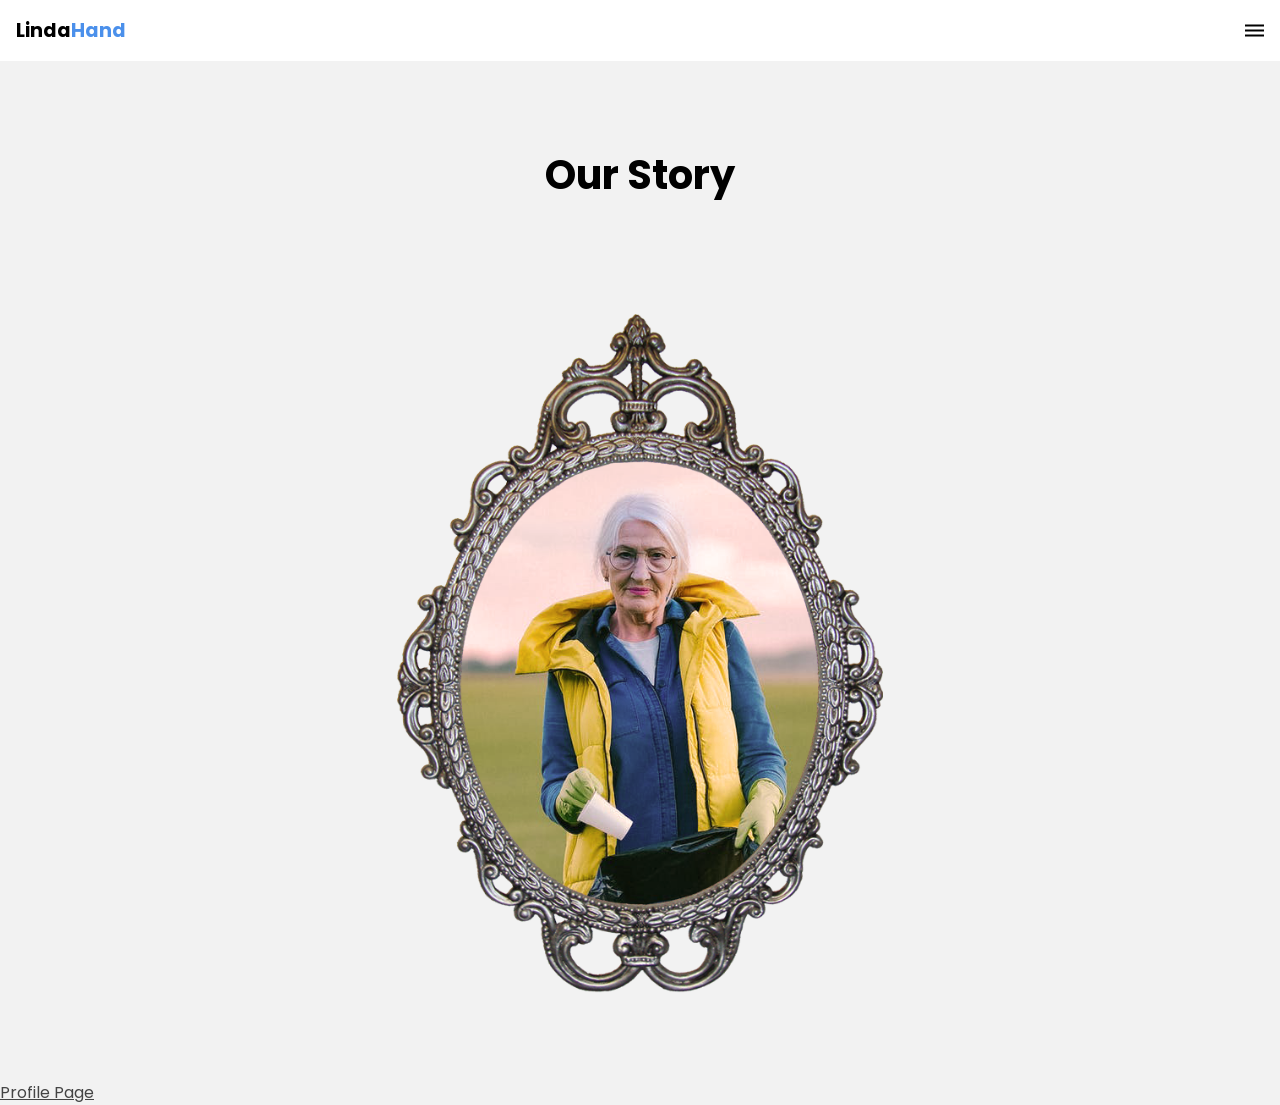
<file: Hack22/css/aboutUs.html>
<!DOCTYPE html>
<html lang="en">

<head>
    <meta charset="UTF-8">
    <meta http-equiv="X-UA-Compatible" content="IE=edge">
    <meta name="viewport" content="width=device-width, initial-scale=1.0">
    <title>LindaHand Service Work</title>
    <link rel="stylesheet" href="aboutUs.css">
    <!-- href is hypertext reference which in this case creates a link to css code -->
</head>

<body>
    <div class="navbar">
        <div class="container">
            <!-- a creates hyperlink and the hashtag means it goes nowhere -->
            <a class="logo" href="index.html">Linda<span>Hand</span></a> <!-- span seperates words in css -->

            <img id="mobile-cta" class="mobile-menu" src="images/menu.svg" alt="Open Navigation">

            <nav>
                <img id="mobile-exit" class="mobile-menu-exit" src="images/exit.svg" alt="Close Navigation">
                <!-- ul is unordered list -->
                <ul class="primary-nav">
                    <li class="current"><a href="index.html">Home</a></li>
                    <li><a href="aboutUs.html">About Us</a></li>
                    <li><a href="#">Register Your Organization</a></li>
                </ul>
            </nav>
        </div>
    </div>

    <section class="hero">
        <div class="container">
            <div class="left-col">

                <h1>Our Story</h1>

                <div class="hero-cta">

                </div>
            </div>

            <img src="images/LindaHand.png" class="hero-img" alt="">

        </div>
    </section>



    <script>
        const mobileBtn = document.getElementById('mobile-cta')
        nav = document.querySelector('nav');
        mobileBtnExit = document.getElementById('mobile-exit')
        mobileBtn.addEventListener('click', () => {
            nav.classList.add('menu-btn');
        })
        mobileBtnExit.addEventListener('click', () => {
            nav.classList.remove('menu-btn');
        })
    </script>

    <a href="profile.html" class="primary-cta">Profile Page</a>
</body>

</html>
</file>
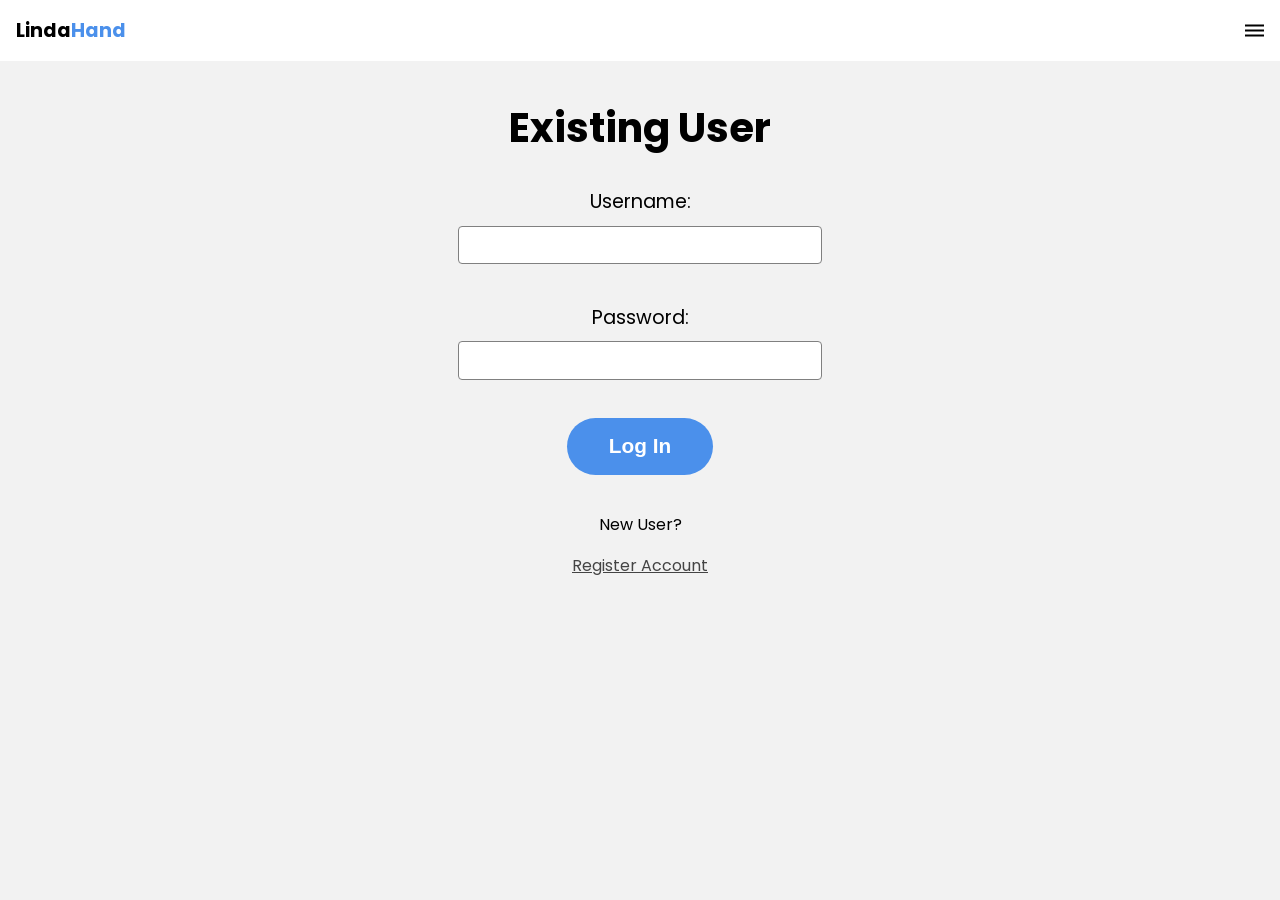
<file: Hack22/css/logIn.html>
<!DOCTYPE html>
<html lang="en">

<head>
  <meta charset="UTF-8">
  <meta http-equiv="X-UA-Compatible" content="IE=edge">
  <meta name="viewport" content="width=device-width, initial-scale=1.0">
  <title>Login - LindaHand</title>
  <link rel="stylesheet" href="logIn.css">
</head>

<body>
  <div class="navbar">
    <div class="container">
      <!-- a creates hyperlink and the hashtag means it goes nowhere -->
      <a class="logo" href="index.html">Linda<span>Hand</span></a> <!-- span seperates words in css -->

      <img id="mobile-cta" class="mobile-menu" src="images/menu.svg" alt="Open Navigation">

      <nav>
        <img id="mobile-exit" class="mobile-menu-exit" src="images/exit.svg" alt="Close Navigation">
        <!-- ul is unordered list -->
        <ul class="primary-nav">
          <li class="current"><a href="index.html">Home</a></li>
          <li><a href="aboutUs.html">About Us</a></li>
          <li><a href="#">Register Your Organization</a></li>
        </ul>
      </nav>
    </div>
  </div>

  <section class="hero">
    <div class="container">
      <div class="left-col">

        <h1>Existing User</h1>

        <form action="/action_page.php">
          <label for="uname">Username:</label>
          <input type="text" id="uname" name="uname" required><br><br>
          <label for="pword">Password:</label>
          <input type="password" id="pword" name="pword" required><br><br>
          <input type="submit" value="Log In">
        </form>

        <p>New User?</p> <a class="logo" href="newUser.html">Register Account</a>
      </div>
    </div>
  </section>



  <script>
    const mobileBtn = document.getElementById('mobile-cta')
    nav = document.querySelector('nav');
    mobileBtnExit = document.getElementById('mobile-exit')
    mobileBtn.addEventListener('click', () => {
      nav.classList.add('menu-btn');
    })
    mobileBtnExit.addEventListener('click', () => {
      nav.classList.remove('menu-btn');
    })
  </script>
</body>

</html>
</file>
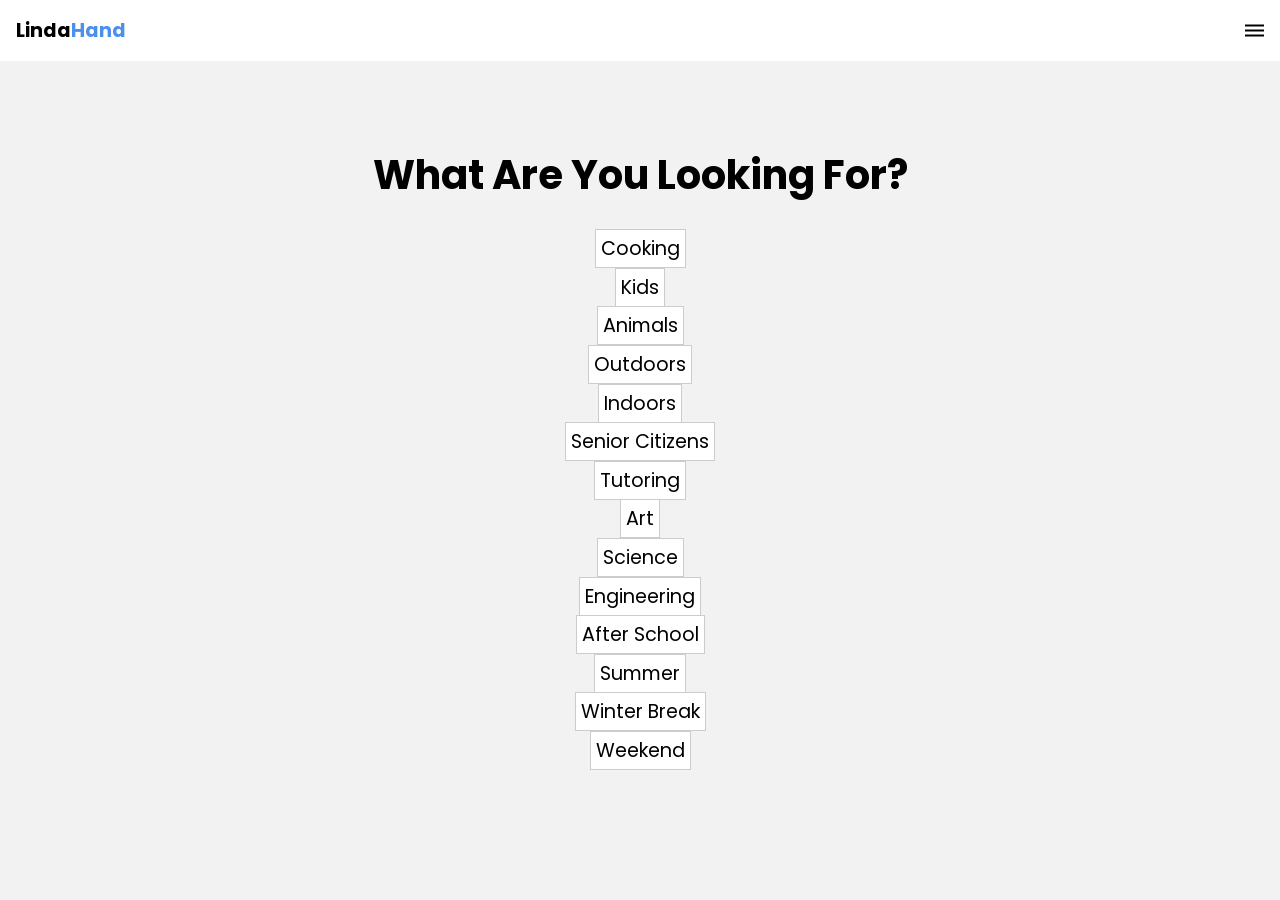
<file: Hack22/css/profile.html>
<!DOCTYPE html>
<html lang="en">

<head>
  <meta charset="UTF-8">
  <meta http-equiv="X-UA-Compatible" content="IE=edge">
  <meta name="viewport" content="width=device-width, initial-scale=1.0">
  <title>Edit Profile - LindaHand</title>
  <link rel="stylesheet" href="profile.css">

  <!-- href is hypertext reference which in this case creates a link to css code -->
</head>

<body>
  <div class="navbar">
    <div class="container">
      <!-- a creates hyperlink and the hashtag means it goes nowhere -->
      <a class="logo" href="index.html">Linda<span>Hand</span></a> <!-- span seperates words in css -->

      <img id="mobile-cta" class="mobile-menu" src="images/menu.svg" alt="Open Navigation">

      <nav>
        <img id="mobile-exit" class="mobile-menu-exit" src="images/exit.svg" alt="Close Navigation">
        <!-- ul is unordered list -->
        <ul class="primary-nav">
          <li class="current"><a href="index.html">Home</a></li>
          <li><a href="aboutUs.html">About Us</a></li>
          <li><a href="#">Register Your Organization</a></li>
        </ul>
      </nav>
    </div>
  </div>

  <section class="hero">
    <div class="container">
      <div class="left-col">

        <h1>What Are You Looking For?</h1>

        <div class="H1toH5">
          <label> <input type="checkbox" />
            <span class="seatButton" id="cooking">Cooking</span>
          </label>
          <label> <input type="checkbox" />
            <span class="seatButton">Kids</span>
          </label>
          <label>
            <input type="checkbox" />
            <span class="seatButton">Animals</span>
          </label>
          <label>
            <input type="checkbox" />
            <span class="seatButton">Outdoors</span>
          </label>
          <label>
            <input type="checkbox" />
            <span class="seatButton">Indoors</span>
          </label>
          <label>
            <input type="checkbox" />
            <span class="seatButton">Senior Citizens</span>
          </label>
          <label>
            <input type="checkbox" />
            <span class="seatButton">Tutoring</span>
          </label>
          <label>
            <input type="checkbox" />
            <span class="seatButton">Art</span>
          </label>
          <label>
            <input type="checkbox" />
            <span class="seatButton">Science</span>
          </label>
          <label>
            <input type="checkbox" />
            <span class="seatButton">Engineering</span>
          </label>
          <label>
            <input type="checkbox" />
            <span class="seatButton">After School</span>
          </label>
          <label>
            <input type="checkbox" />
            <span class="seatButton">Summer</span>
          </label>
          <label>
            <input type="checkbox" />
            <span class="seatButton">Winter Break</span>
          </label>
          <label>
            <input type="checkbox" />
            <span class="seatButton">Weekend</span>
          </label>
        </div>

      </div>


    </div>
  </section>



  <script>
    const mobileBtn = document.getElementById('mobile-cta')
    nav = document.querySelector('nav');
    mobileBtnExit = document.getElementById('mobile-exit')
    mobileBtn.addEventListener('click', () => {
      nav.classList.add('menu-btn');
    })
    mobileBtnExit.addEventListener('click', () => { 
      nav.classList.remove('menu-btn');
    })
  </script>

</body>

</html>
</file>
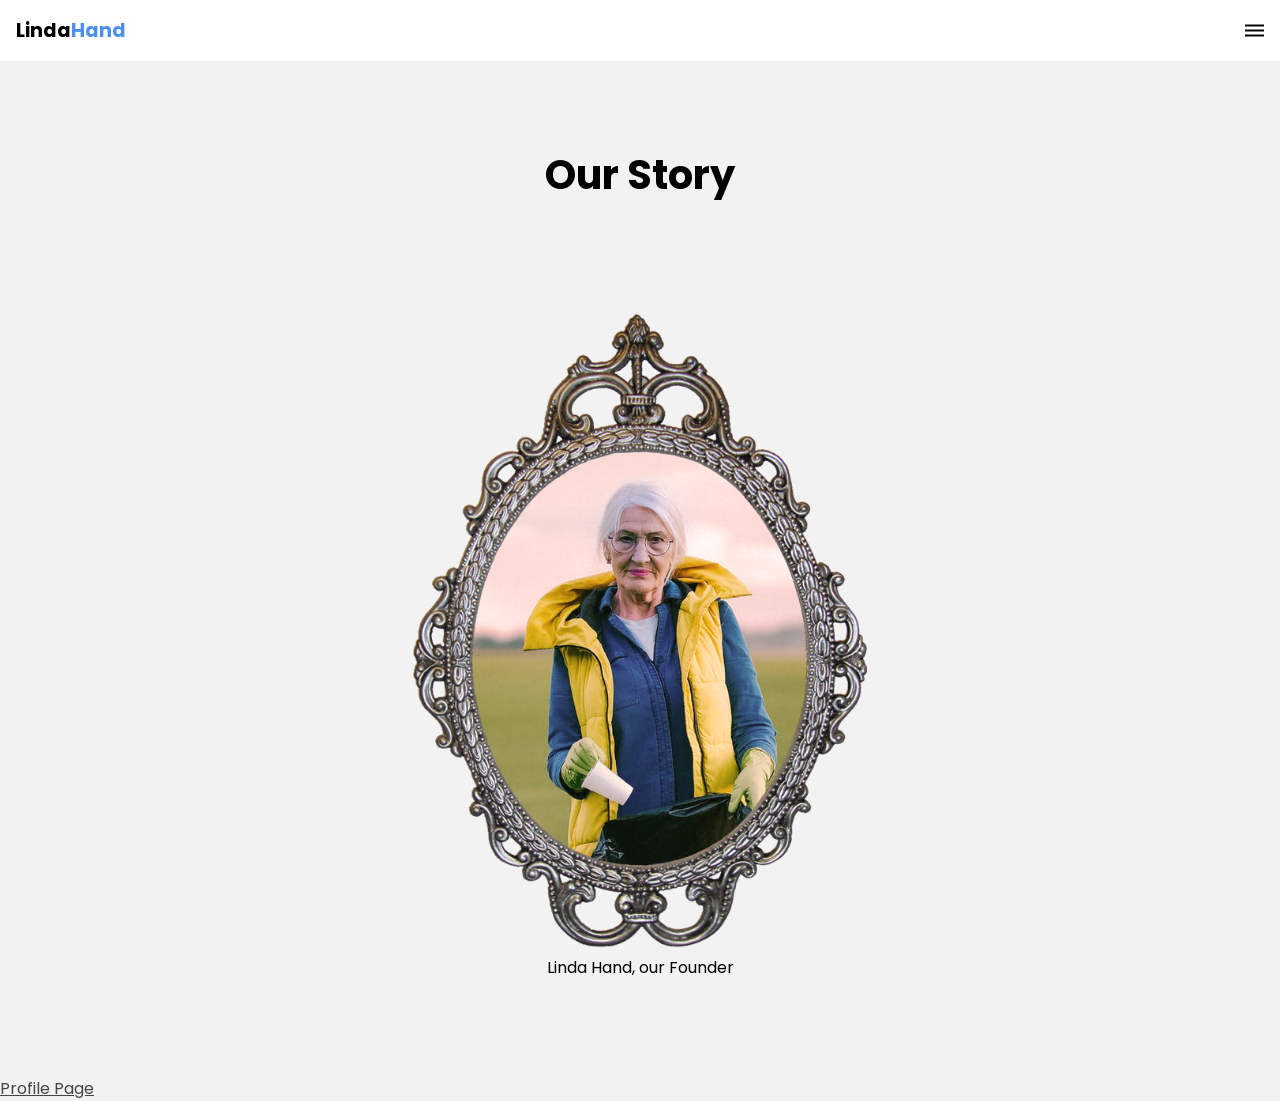
<file: Hack22/src/frontend/aboutUs.html>
<!DOCTYPE html>
<html lang="en">

<head>
    <meta charset="UTF-8">
    <meta http-equiv="X-UA-Compatible" content="IE=edge">
    <meta name="viewport" content="width=device-width, initial-scale=1.0">
    <title>About Us - LindaHand</title>
    <link rel="stylesheet" href="aboutUs.css">
    <!-- href is hypertext reference which in this case creates a link to css code -->
</head>

<body>
    <div class="navbar">
        <div class="container">
            <!-- a creates hyperlink and the hashtag means it goes nowhere -->
            <a class="logo" href="index.html">Linda<span>Hand</span></a> <!-- span seperates words in css -->

            <img id="mobile-cta" class="mobile-menu" src="images/menu.svg" alt="Open Navigation">

            <nav>
                <img id="mobile-exit" class="mobile-menu-exit" src="images/exit.svg" alt="Close Navigation">
                <!-- ul is unordered list -->
                <ul class="primary-nav">
                    <li class="current"><a href="index.html">Home</a></li>
                    <li><a href="aboutUs.html">About Us</a></li>
                    <li><a href="newOrg.html">Register Your Organization</a></li>
                </ul>
            </nav>
        </div>
    </div>

    <section class="hero">
        <div class="container">
            <div class="left-col">
                <h1>Our Story</h1>
                <div class="hero-cta">
                </div>
            </div>
            <figure>
                <img src="images/LindaHand.png" class="hero-img" alt="">
                <figcaption>Linda Hand, our Founder</figcaption>
            </figure>
        </div>
    </section>

    <script>
        const mobileBtn = document.getElementById('mobile-cta')
        nav = document.querySelector('nav');
        mobileBtnExit = document.getElementById('mobile-exit')
        mobileBtn.addEventListener('click', () => {
            nav.classList.add('menu-btn');
        })
        mobileBtnExit.addEventListener('click', () => {
            nav.classList.remove('menu-btn');
        })
    </script>

    <a href="profile.html" class="primary-cta">Profile Page</a>
</body>

</html>
</file>
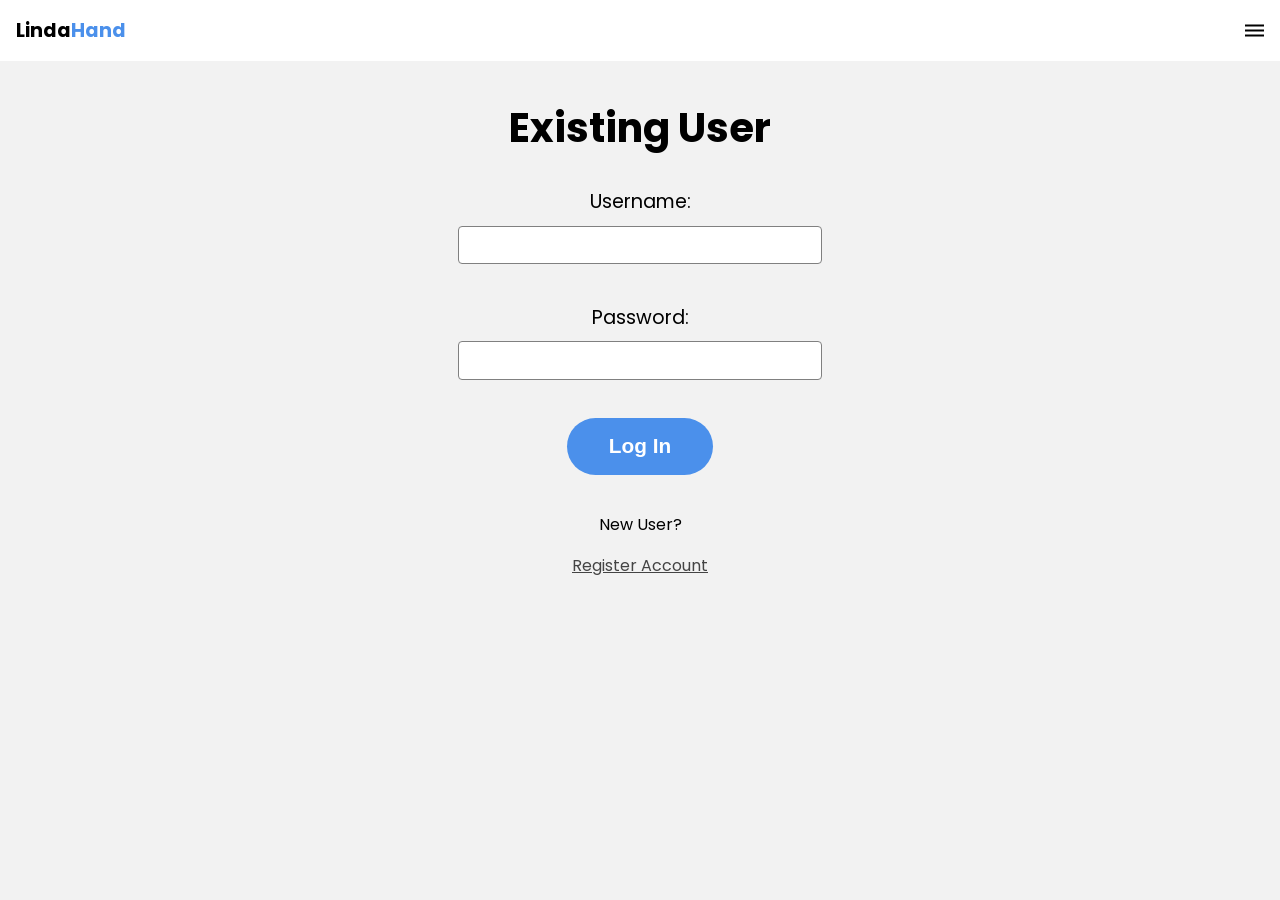
<file: Hack22/src/frontend/logIn.html>
<!DOCTYPE html>
<html lang="en">

<head>
  <meta charset="UTF-8">
  <meta http-equiv="X-UA-Compatible" content="IE=edge">
  <meta name="viewport" content="width=device-width, initial-scale=1.0">
  <title>Login - LindaHand</title>
  <link rel="stylesheet" href="logIn.css">
</head>

<body>
  <div class="navbar">
    <div class="container">
      <!-- a creates hyperlink and the hashtag means it goes nowhere -->
      <a class="logo" href="index.html">Linda<span>Hand</span></a> <!-- span seperates words in css -->

      <img id="mobile-cta" class="mobile-menu" src="images/menu.svg" alt="Open Navigation">

      <nav>
        <img id="mobile-exit" class="mobile-menu-exit" src="images/exit.svg" alt="Close Navigation">
        <!-- ul is unordered list -->
        <ul class="primary-nav">
          <li class="current"><a href="index.html">Home</a></li>
          <li><a href="aboutUs.html">About Us</a></li>
          <li><a href="newOrg.html">Register Your Organization</a></li>
        </ul>
      </nav>
    </div>
  </div>

  <section class="hero">
    <div class="container">
      <div class="left-col">

        <h1>Existing User</h1>

        <form action="profile.html">
          <label for="uname">Username:</label>
          <input type="text" id="uname" name="uname" required><br><br>
          <label for="pword">Password:</label>
          <input type="password" id="pword" name="pword" required><br><br>
          <input type="submit" value="Log In">
        </form>

        <p>New User?</p> <a class="logo" href="newUser.html">Register Account</a>
      </div>
    </div>
  </section>



  <script>
    const mobileBtn = document.getElementById('mobile-cta')
    nav = document.querySelector('nav');
    mobileBtnExit = document.getElementById('mobile-exit')
    mobileBtn.addEventListener('click', () => {
      nav.classList.add('menu-btn');
    })
    mobileBtnExit.addEventListener('click', () => {
      nav.classList.remove('menu-btn');
    })
  </script>
</body>

</html>
</file>
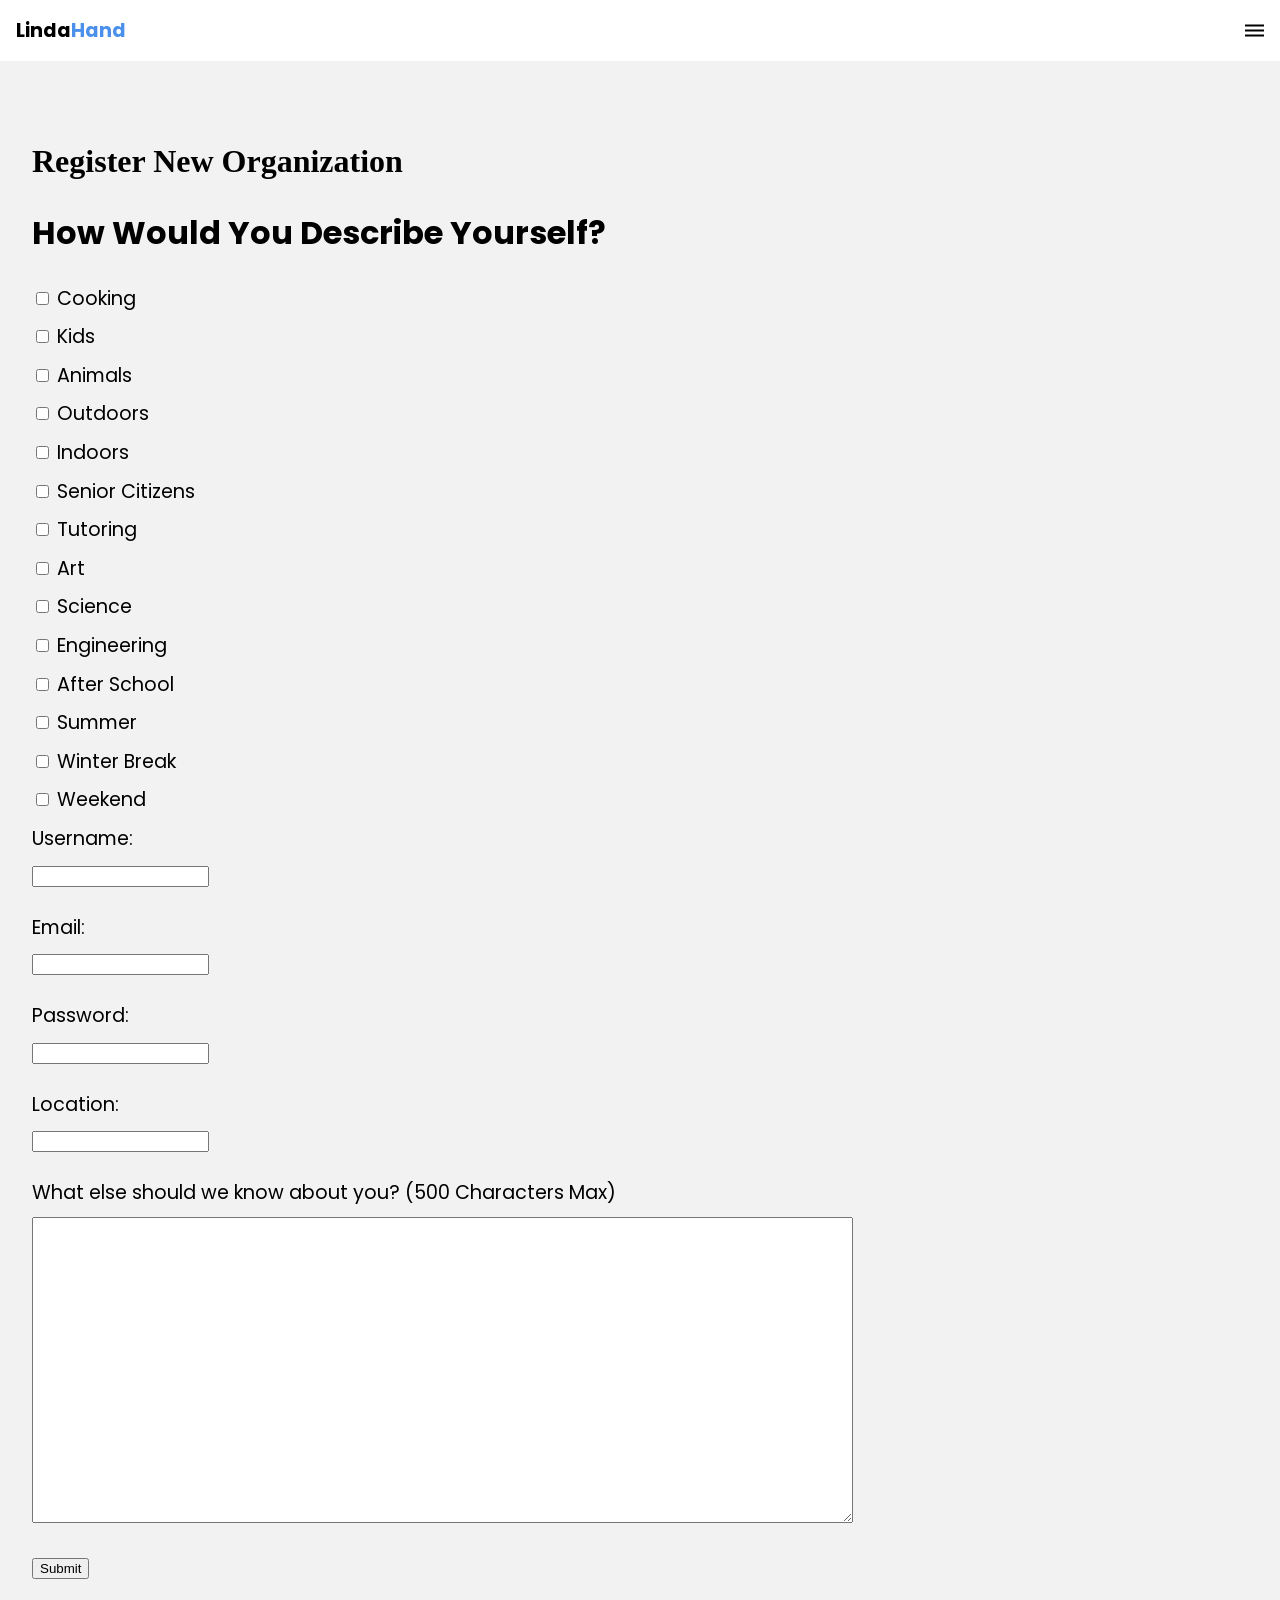
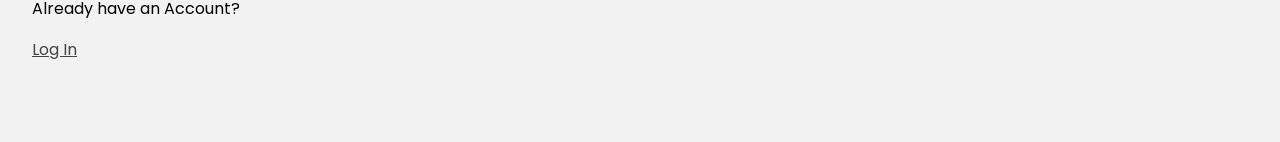
<file: Hack22/src/frontend/newOrg.html>
<!DOCTYPE html>
<html lang="en">

<head>
  <meta charset="UTF-8">
  <meta http-equiv="X-UA-Compatible" content="IE=edge">
  <meta name="viewport" content="width=device-width, initial-scale=1.0">
  <title>New User - LindaHand</title>
  <link rel="stylesheet" href="newOrg.css">
</head>

<body>
  <div class="navbar">
    <div class="container">
      <!-- a creates hyperlink and the hashtag means it goes nowhere -->
      <a class="logo" href="index.html">Linda<span>Hand</span></a> <!-- span seperates words in css -->

      <img id="mobile-cta" class="mobile-menu" src="images/menu.svg" alt="Open Navigation">

      <nav>
        <img id="mobile-exit" class="mobile-menu-exit" src="images/exit.svg" alt="Close Navigation">
        <!-- ul is unordered list -->
        <ul class="primary-nav">
          <li><a href="index.html">Home</a></li>
          <li><a href="aboutUs.html">About Us</a></li>
          <li><a href="newOrg.html">Register Your Organization</a></li>
        </ul>
      </nav>
    </div>
  </div>

  <section class="hero">
    <div class="container">
      <div class="left-col">

        <h1>Register New Organization</h1>

        <h2>How Would You Describe Yourself?</h2>

        <div class="H1toH5">
          <label> <input type="checkbox" />
            <span class="seatButton" id="cooking">Cooking</span>
          </label>
          <label> <input type="checkbox" />
            <span class="seatButton">Kids</span>
          </label>
          <label>
            <input type="checkbox" />
            <span class="seatButton">Animals</span>
          </label>
          <label>
            <input type="checkbox" />
            <span class="seatButton">Outdoors</span>
          </label>
          <label>
            <input type="checkbox" />
            <span class="seatButton">Indoors</span>
          </label>
          <label>
            <input type="checkbox" />
            <span class="seatButton">Senior Citizens</span>
          </label>
          <label>
            <input type="checkbox" />
            <span class="seatButton">Tutoring</span>
          </label>
          <label>
            <input type="checkbox" />
            <span class="seatButton">Art</span>
          </label>
          <label>
            <input type="checkbox" />
            <span class="seatButton">Science</span>
          </label>
          <label>
            <input type="checkbox" />
            <span class="seatButton">Engineering</span>
          </label>
          <label>
            <input type="checkbox" />
            <span class="seatButton">After School</span>
          </label>
          <label>
            <input type="checkbox" />
            <span class="seatButton">Summer</span>
          </label>
          <label>
            <input type="checkbox" />
            <span class="seatButton">Winter Break</span>
          </label>
          <label>
            <input type="checkbox" />
            <span class="seatButton">Weekend</span>
          </label>
        </div>

        <form action="index.html">
          <label for="uname">Username:</label>
          <input type="text" id="uname" name="uname" required><br><br>
          <label for="email">Email:</label>
          <input type="text" id="email" name="email" required><br><br>
          <label for="pword">Password:</label>
          <input type="password" id="pword" name="pword" required><br><br>
          <label for="loc">Location:</label>
          <input type="text" id="loc" name="loc" required><br><br>
          <label for="blurb">What else should we know about you? (500 Characters Max)</label>
          <textarea name="blurb" id="blurb" maxlength="500" cols="100" rows="20"></textarea><br><br>
          <input type="submit" value="Submit">
        </form>

        <p>Already have an Account?</p> <a class="logo" href="logIn.html">Log In</a>
      </div>
    </div>
  </section>



  <script>
    const mobileBtn = document.getElementById('mobile-cta')
    nav = document.querySelector('nav');
    mobileBtnExit = document.getElementById('mobile-exit')
    mobileBtn.addEventListener('click', () => {
      nav.classList.add('menu-btn');
    })
    mobileBtnExit.addEventListener('click', () => {
      nav.classList.remove('menu-btn');
    })
  </script>
</body>

</html>
</file>
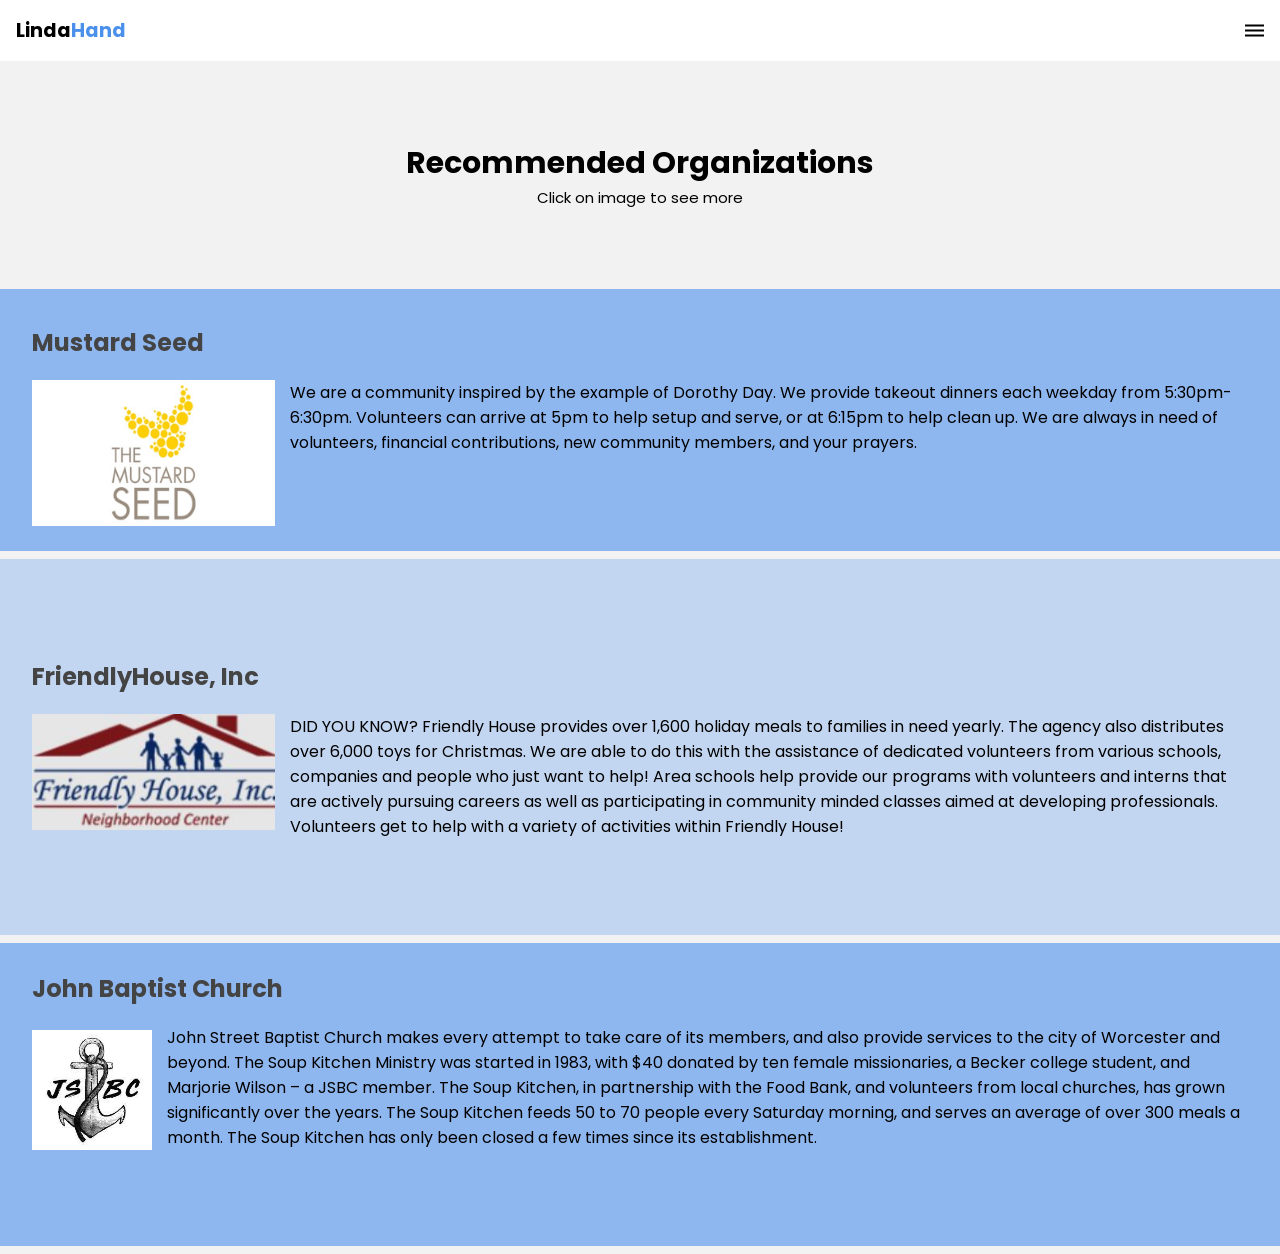
<file: Hack22/src/frontend/orgRecs.html>
<!DOCTYPE html>
<html lang="en">

<head>
  <meta charset="UTF-8">
  <meta http-equiv="X-UA-Compatible" content="IE=edge">
  <meta name="viewport" content="width=device-width, initial-scale=1.0">
  <title>LindaHand</title>
  <link rel="stylesheet" href="orgRecs.css">
  <!-- href is hypertext reference which in this case creates a link to css code -->
</head>

<body>
  <div class="navbar">
    <div class="container">
      <!-- a creates hyperlink and the hashtag means it goes nowhere -->
      <a class="logo" href="index.html">Linda<span>Hand</span></a> <!-- span seperates words in css -->

      <img id="mobile-cta" class="mobile-menu" src="images/menu.svg" alt="Open Navigation">

      <nav>
        <img id="mobile-exit" class="mobile-menu-exit" src="images/exit.svg" alt="Close Navigation">
        <!-- ul is unordered list -->
        <ul class="primary-nav">
          <li class="current"><a href="index.html">Home</a></li>
          <li><a href="aboutUs.html">About Us</a></li>
          <li><a href="newOrg.html">Register Your Organization</a></li>
        </ul>
      </nav>
    </div>
  </div>

  <section class="headerOrg" id=headerOrg>
    <h1>Recommended Organizations</h1>
    <p>Click on image to see more</p>
  </section>

  <section class="Org1" id="Org1">
    <div class="container">
      <a href="https://www.mustardseedcw.org/" style="text-decoration: none;">
        <h1>Mustard Seed</h1>
      </a>
      <a href="https://www.mustardseedcw.org/">
        <img id="Org1" class="MustardSeed" src="images/MustardSeed.jpg" alt="" style="float: left; margin-right: 15px;">
      </a>
      <p>
        We are a community inspired by the example of Dorothy Day.

        We provide takeout dinners each weekday from 5:30pm-6:30pm. Volunteers can arrive at 5pm to help setup and
        serve, or at 6:15pm to help clean up.

        We are always in need of volunteers, financial contributions, new community members, and your prayers.
      </p>
    </div>
  </section>

  <section class="Org2" id="Org2">
    <div class="container">
      <a href="https://www.friendlyhousema.org/" style="text-decoration: none;">
        <h1>FriendlyHouse, Inc</h1>
      </a>
      <a href="https://www.friendlyhousema.org/">
        <img id="Org2" class="FriendlyHouse" src="images/Friendly.JPG" alt="" style="float: left; margin-right: 15px;">
      </a>
      <p>
        DID YOU KNOW? Friendly House provides over 1,600 holiday meals to families in need yearly.

        The agency also distributes over 6,000 toys for Christmas. We are able to do this with the assistance of
        dedicated volunteers from various schools,

        companies and people who just want to help! Area schools help provide our programs with volunteers and interns
        that are actively pursuing careers

        as well as participating in community minded classes aimed at developing professionals. Volunteers get to help
        with a variety of activities within Friendly House!
      </p>
    </div>
  </section>

  <section class="Org3" id="Org3">
    <div class="container">
      <a href="https://www.atjsbc.com/soupkitchen.html" style="text-decoration: none;">
        <h1>John Baptist Church</h1>
      </a>
      <a href="https://www.atjsbc.com/soupkitchen.html">
        <img id="Org3" class="JohnBapChurch" src="images/JSBC.jpg" alt="" style="float: left; margin-right: 15px; width:12em; height:12em;">
      </a>
      <p>
        ​John Street Baptist Church makes every attempt to take care of its members, and also provide services to the
        city of Worcester and beyond.

        The Soup Kitchen Ministry was started in 1983, with $40 donated by ten female missionaries, a Becker college
        student, and Marjorie Wilson – a JSBC member.

        The Soup Kitchen, in partnership with the Food Bank, and volunteers from local churches, has grown significantly
        over the years.

        The Soup Kitchen feeds 50 to 70 people every Saturday morning, and serves an average of over 300 meals a month.
        The Soup Kitchen has only been closed a few times since its establishment.
      </p>

    </div>
  </section>

  <script>
    const mobileBtn = document.getElementById('mobile-cta')
    nav = document.querySelector('nav');
    mobileBtnExit = document.getElementById('mobile-exit')
    mobileBtn.addEventListener('click', () => {
      nav.classList.add('menu-btn');
    })
    mobileBtnExit.addEventListener('click', () => {
      nav.classList.remove('menu-btn');
    })
  </script>
</body>

</html>
</file>
<file: Hack22/css/aboutUs.css>
@import url("https://fonts.googleapis.com/css2?family=Poppins:wght@400;700&display=swap");
:root {
  --primary-color: rgb(75, 144, 235);
}

body {
  background: #F2F2F2;
  margin: 0;
  font-family: 'Poppins';
}

.navbar {
  background: white;
  padding: 1em;
}

.navbar .logo {
  text-decoration: none;
  font-weight: bold;
  color: black;
  font-size: 1.2em;
}

.navbar .logo span {
  color: var(--primary-color);
}

.navbar nav {
  display: none;
}

.navbar .container {
  display: -webkit-box;
  display: -ms-flexbox;
  display: flex;
  place-content: space-between;
}

.navbar .mobile-menu {
  cursor: pointer;
}

a {
  color: #444444;
}

ul {
  list-style-type: none;
  margin: 0;
  padding: 0;
}

section {
  padding: 5em 2em;
}

.hero {
  text-align: center;
}

.left-col .subhead {
  text-transform: uppercase;
  font-weight: bold;
  color: gray;
  letter-spacing: .3em;
}

.left-col h1 {
  font-size: 2.5em;
  line-height: 1.3em;
  margin-top: .2em;
}

.left-col .primary-cta {
  background: var(--primary-color);
  color: white;
  text-decoration: none;
  padding: .6em 1.3em;
  font-size: 1.4em;
  border-radius: 5em;
  font-weight: bold;
  display: inline-block;
}

.left-col .secondary-cta {
  background: var(--primary-color);
  color: white;
  text-decoration: none;
  padding: .6em 1.3em;
  font-size: 1.4em;
  border-radius: 5em;
  font-weight: bold;
  display: inline-block;
}

.hero-img {
  width: 40%;
  margin-top: 5em;
}

h2 {
  font-size: 2em;
}

label {
  display: block;
  font-size: 1.2em;
  margin-bottom: .5em;
}

nav.menu-btn {
  display: block;
}

nav {
  position: fixed;
  z-index: 999;
  width: 30%;
  right: 0;
  top: 0;
  background: #20272E;
  height: 100vh;
  padding: 1em;
}

nav ul.primary-nav {
  margin-top: 5em;
}

nav li a {
  color: white;
  text-decoration: none;
  display: block;
  padding: .5em;
  font-size: 1.3em;
  text-align: right;
}

nav li a:hover {
  font-weight: bold;
}

.mobile-menu-exit {
  float: right;
  margin: .5em;
  cursor: pointer;
}
/*# sourceMappingURL=aboutUs.css.map */
</file>
<file: Hack22/css/logIn.css>
@import url("https://fonts.googleapis.com/css2?family=Poppins:wght@400;700&display=swap");
:root {
  --primary-color: rgb(75, 144, 235);
}

body {
  background: #F2F2F2;
  margin: 0;
  font-family: 'Poppins';
}

.navbar {
  background: white;
  padding: 1em;
}

.navbar .logo {
  text-decoration: none;
  font-weight: bold;
  color: black;
  font-size: 1.2em;
}

.navbar .logo span {
  color: var(--primary-color);
}

.navbar nav {
  display: none;
}

.navbar .container {
  display: -webkit-box;
  display: -ms-flexbox;
  display: flex;
  place-content: space-between;
}

.navbar .mobile-menu {
  cursor: pointer;
}

a {
  color: #444444;
}

ul {
  list-style-type: none;
  margin: 0;
  padding: 0;
}

section {
  padding: .5em 2em;
}

.hero {
  text-align: center;
}

.left-col h1 {
  font-size: 2.5em;
  line-height: 1.3em;
}

label {
  display: block;
  font-size: 1.2em;
  margin-bottom: .5em;
}

input, textarea {
  width: 30%;
  padding: .8em;
  margin-bottom: 1em;
  border-radius: .3em;
  border: 1px solid gray;
  -webkit-box-sizing: border-box;
          box-sizing: border-box;
}

input[type="submit"] {
  background-color: var(--primary-color);
  color: white;
  font-weight: bold;
  font-size: 1.3em;
  border: none;
  margin-bottom: 1em;
  border-radius: 5em;
  display: inline-block;
  padding: .8em 2em;
  width: unset;
  cursor: pointer;
}

nav.menu-btn {
  display: block;
}

nav {
  position: fixed;
  z-index: 999;
  width: 30%;
  right: 0;
  top: 0;
  background: #20272E;
  height: 100vh;
  padding: 1em;
}

nav ul.primary-nav {
  margin-top: 5em;
}

nav li a {
  color: white;
  text-decoration: none;
  display: block;
  padding: .5em;
  font-size: 1.3em;
  text-align: right;
}

nav li a:hover {
  font-weight: bold;
}

.mobile-menu-exit {
  float: right;
  margin: .5em;
  cursor: pointer;
}
/*# sourceMappingURL=logIn.css.map */
</file>
<file: Hack22/css/profile.css>
@import url("https://fonts.googleapis.com/css2?family=Poppins:wght@400;700&display=swap");
:root {
  --primary-color: rgb(75, 144, 235);
}

body {
  background: #F2F2F2;
  margin: 0;
  font-family: 'Poppins';
}

.H1toH5 input {
  display: none;
}

.H1toH5 .seatButton {
  padding: 5px;
  border: 1px solid #ccc;
  background: white;
}

.H1toH5 input:checked + .seatButton {
  background: #d3e2fa;
}

H1toH5 input[type="checkbox"] {
  display: inline-block;
  padding-right: 10px;
  white-space: nowrap;
}

.navbar {
  background: white;
  padding: 1em;
}

.navbar .logo {
  text-decoration: none;
  font-weight: bold;
  color: black;
  font-size: 1.2em;
}

.navbar .logo span {
  color: var(--primary-color);
}

.navbar nav {
  display: none;
}

.navbar .container {
  display: -webkit-box;
  display: -ms-flexbox;
  display: flex;
  place-content: space-between;
}

.navbar .mobile-menu {
  cursor: pointer;
}

a {
  color: #444444;
}

ul {
  list-style-type: none;
  margin: 0;
  padding: 0;
}

section {
  padding: 5em 2em;
}

.hero {
  text-align: center;
}

.left-col .subhead {
  text-transform: uppercase;
  font-weight: bold;
  color: gray;
  letter-spacing: .3em;
}

.left-col h1 {
  font-size: 2.5em;
  line-height: 1.3em;
  margin-top: .2em;
}

.left-col .primary-cta {
  background: var(--primary-color);
  color: white;
  text-decoration: none;
  padding: .6em 1.3em;
  font-size: 1.4em;
  border-radius: 5em;
  font-weight: bold;
  display: inline-block;
}

.left-col .secondary-cta {
  background: var(--primary-color);
  color: white;
  text-decoration: none;
  padding: .6em 1.3em;
  font-size: 1.4em;
  border-radius: 5em;
  font-weight: bold;
  display: inline-block;
}

.hero-img {
  width: 40%;
  margin-top: 5em;
}

h2 {
  font-size: 2em;
}

label {
  display: block;
  font-size: 1.2em;
  margin-bottom: .5em;
}

nav.menu-btn {
  display: block;
}

nav {
  position: fixed;
  z-index: 999;
  width: 30%;
  right: 0;
  top: 0;
  background: #20272E;
  height: 100vh;
  padding: 1em;
}

nav ul.primary-nav {
  margin-top: 5em;
}

nav li a {
  color: white;
  text-decoration: none;
  display: block;
  padding: .5em;
  font-size: 1.3em;
  text-align: right;
}

nav li a:hover {
  font-weight: bold;
}

.mobile-menu-exit {
  float: right;
  margin: .5em;
  cursor: pointer;
}
/*# sourceMappingURL=profile.css.map */
</file>
<file: Hack22/src/frontend/aboutUs.css>
@import url("https://fonts.googleapis.com/css2?family=Poppins:wght@400;700&display=swap");
:root {
  --primary-color: rgb(75, 144, 235);
}

body {
  background: #F2F2F2;
  margin: 0;
  font-family: 'Poppins';
}

.navbar {
  background: white;
  padding: 1em;
}

.navbar .logo {
  text-decoration: none;
  font-weight: bold;
  color: black;
  font-size: 1.2em;
}

.navbar .logo span {
  color: var(--primary-color);
}

.navbar nav {
  display: none;
}

.navbar .container {
  display: -webkit-box;
  display: -ms-flexbox;
  display: flex;
  place-content: space-between;
}

.navbar .mobile-menu {
  cursor: pointer;
}

a {
  color: #444444;
}

ul {
  list-style-type: none;
  margin: 0;
  padding: 0;
}

section {
  padding: 5em 2em;
}

.hero {
  text-align: center;
}

.left-col .subhead {
  text-transform: uppercase;
  font-weight: bold;
  color: gray;
  letter-spacing: .3em;
}

.left-col h1 {
  font-size: 2.5em;
  line-height: 1.3em;
  margin-top: .2em;
}

.left-col .primary-cta {
  background: var(--primary-color);
  color: white;
  text-decoration: none;
  padding: .6em 1.3em;
  font-size: 1.4em;
  border-radius: 5em;
  font-weight: bold;
  display: inline-block;
}

.left-col .secondary-cta {
  background: var(--primary-color);
  color: white;
  text-decoration: none;
  padding: .6em 1.3em;
  font-size: 1.4em;
  border-radius: 5em;
  font-weight: bold;
  display: inline-block;
}

.hero-img {
  width: 40%;
  margin-top: 5em;
}

h2 {
  font-size: 2em;
}

label {
  display: block;
  font-size: 1.2em;
  margin-bottom: .5em;
}

nav.menu-btn {
  display: block;
}

nav {
  position: fixed;
  z-index: 999;
  width: 30%;
  right: 0;
  top: 0;
  background: #20272E;
  height: 100vh;
  padding: 1em;
}

nav ul.primary-nav {
  margin-top: 5em;
}

nav li a {
  color: white;
  text-decoration: none;
  display: block;
  padding: .5em;
  font-size: 1.3em;
  text-align: right;
}

nav li a:hover {
  font-weight: bold;
}

.mobile-menu-exit {
  float: right;
  margin: .5em;
  cursor: pointer;
}
/*# sourceMappingURL=aboutUs.css.map */
</file>
<file: Hack22/src/frontend/logIn.css>
@import url("https://fonts.googleapis.com/css2?family=Poppins:wght@400;700&display=swap");
:root {
  --primary-color: rgb(75, 144, 235);
}

body {
  background: #F2F2F2;
  margin: 0;
  font-family: 'Poppins';
}

.navbar {
  background: white;
  padding: 1em;
}

.navbar .logo {
  text-decoration: none;
  font-weight: bold;
  color: black;
  font-size: 1.2em;
}

.navbar .logo span {
  color: var(--primary-color);
}

.navbar nav {
  display: none;
}

.navbar .container {
  display: -webkit-box;
  display: -ms-flexbox;
  display: flex;
  place-content: space-between;
}

.navbar .mobile-menu {
  cursor: pointer;
}

a {
  color: #444444;
}

ul {
  list-style-type: none;
  margin: 0;
  padding: 0;
}

section {
  padding: .5em 2em;
}

.hero {
  text-align: center;
}

.left-col h1 {
  font-size: 2.5em;
  line-height: 1.3em;
}

label {
  display: block;
  font-size: 1.2em;
  margin-bottom: .5em;
}

input, textarea {
  width: 30%;
  padding: .8em;
  margin-bottom: 1em;
  border-radius: .3em;
  border: 1px solid gray;
  -webkit-box-sizing: border-box;
          box-sizing: border-box;
}

input[type="submit"] {
  background-color: var(--primary-color);
  color: white;
  font-weight: bold;
  font-size: 1.3em;
  border: none;
  margin-bottom: 1em;
  border-radius: 5em;
  display: inline-block;
  padding: .8em 2em;
  width: unset;
  cursor: pointer;
}

nav.menu-btn {
  display: block;
}

nav {
  position: fixed;
  z-index: 999;
  width: 30%;
  right: 0;
  top: 0;
  background: #20272E;
  height: 100vh;
  padding: 1em;
}

nav ul.primary-nav {
  margin-top: 5em;
}

nav li a {
  color: white;
  text-decoration: none;
  display: block;
  padding: .5em;
  font-size: 1.3em;
  text-align: right;
}

nav li a:hover {
  font-weight: bold;
}

.mobile-menu-exit {
  float: right;
  margin: .5em;
  cursor: pointer;
}
/*# sourceMappingURL=logIn.css.map */
</file>
<file: Hack22/src/frontend/newOrg.css>
@import url("https://fonts.googleapis.com/css2?family=Poppins:wght@400;700&display=swap");
:root {
  --primary-color: rgb(75, 144, 235);
}

body {
  background: #F2F2F2;
  margin: 0;
  font-family: 'Poppins';
}

#Org1 {
  background-color: #8FB7EF;
  margin-bottom: 0.5em;
}

#Org2 {
  background-color: #C3D6F1;
  margin-bottom: 0.5em;
}

#Org3 {
  background-color: #8FB7EF;
  margin-bottom: 0.5em;
  padding-top: .5em;
}

.navbar {
  background: white;
  padding: 1em;
}

.navbar .logo {
  text-decoration: none;
  font-weight: bold;
  color: black;
  font-size: 1.2em;
}

.navbar .logo span {
  color: var(--primary-color);
}

.navbar nav {
  display: none;
}

.navbar .container {
  display: -webkit-box;
  display: -ms-flexbox;
  display: flex;
  place-content: space-between;
}

.navbar .mobile-menu {
  cursor: pointer;
}

a {
  color: #444444;
}

ul {
  list-style-type: none;
  margin: 0;
  padding: 0;
}

section {
  padding: 5em 2em;
}

.headerOrg h1 {
  text-align: center;
  margin-top: 0;
  margin-bottom: 0;
  padding: 0em;
  font-size: 30px;
}

.headerOrg p {
  text-align: center;
  margin-top: 0;
  margin-bottom: 0;
  padding-bottom: 0;
  font-size: 15px;
}

.Org1 {
  text-align: left;
  padding-top: 1em;
}

.Org2 {
  text-align: left;
}

.Org3 {
  text-align: left;
}

.left-col .subhead {
  text-transform: uppercase;
  font-weight: bold;
  color: gray;
  letter-spacing: .3em;
}

.left-col h1 {
  font-size: 2em;
  line-height: 1.3em;
  margin-top: 0;
  margin-bottom: .25em;
  font-family: Oswald;
  color: black;
}

.MustardSeed {
  font-size: 10px;
  width: 20%;
  margin-top: 0;
  margin-bottom: .25em;
  font-family: Oswald;
  color: black;
}

.FriendlyHouse {
  font-size: 10px;
  width: 20%;
  margin-top: 0;
  margin-bottom: .25em;
  font-family: Oswald;
  color: black;
}

.JohnBapChurch {
  font-size: 10px;
  width: 20%;
  margin-top: 0;
  margin-bottom: .25em;
  font-family: Oswald;
  color: black;
}

.right-col p {
  text-align: center;
  font-size: 1em;
  line-height: 1.3em;
  margin-top: 0;
  font-family: Merriweather;
  color: black;
}

.left-col .primary-cta {
  background: var(--primary-color);
  color: white;
  text-decoration: none;
  padding: .6em 1.3em;
  margin-top: 9.5em;
  font-size: 1.4em;
  border-radius: 5em;
  font-weight: bold;
  display: inline-block;
}

.left-col .secondary-cta {
  background: var(--primary-color);
  color: white;
  text-decoration: none;
  padding: .6em 1.3em;
  margin-top: 9.5em;
  font-size: 1.4em;
  border-radius: 5em;
  font-weight: bold;
  display: inline-block;
}

.hero-img {
  width: 40%;
  margin-top: 5em;
}

h2 {
  font-size: 2em;
}

label {
  display: block;
  font-size: 1.2em;
  margin-bottom: .5em;
}

nav.menu-btn {
  display: block;
}

nav {
  position: fixed;
  z-index: 999;
  width: 30%;
  right: 0;
  top: 0;
  background: #20272E;
  height: 100vh;
  padding: 1em;
}

nav ul.primary-nav {
  margin-top: 5em;
}

nav li a {
  color: white;
  text-decoration: none;
  display: block;
  padding: .5em;
  font-size: 1.3em;
  text-align: right;
}

nav li a:hover {
  font-weight: bold;
}

.mobile-menu-exit {
  float: right;
  margin: .5em;
  cursor: pointer;
}
/*# sourceMappingURL=orgRecs.css.map */
</file>
<file: Hack22/src/frontend/orgRecs.css>
@import url("https://fonts.googleapis.com/css2?family=Poppins:wght@400;700&display=swap");
:root {
  --primary-color: rgb(75, 144, 235);
}

body {
  background: #F2F2F2;
  margin: 0;
  font-family: 'Poppins';
}

#Org1 {
  background-color: #8FB7EF;
  margin-bottom: 0.5em;
}

#Org2 {
  background-color: #C3D6F1;
  margin-bottom: 0.5em;
}

#Org3 {
  background-color: #8FB7EF;
  margin-bottom: 0.5em;
  padding-top: .5em;
}

.navbar {
  background: white;
  padding: 1em;
}

.navbar .logo {
  text-decoration: none;
  font-weight: bold;
  color: black;
  font-size: 1.2em;
}

.navbar .logo span {
  color: var(--primary-color);
}

.navbar nav {
  display: none;
}

.navbar .container {
  display: -webkit-box;
  display: -ms-flexbox;
  display: flex;
  place-content: space-between;
}

.navbar .mobile-menu {
  cursor: pointer;
}

a {
  color: #444444;
}

ul {
  list-style-type: none;
  margin: 0;
  padding: 0;
}

section {
  padding: 5em 2em;
}

.headerOrg h1 {
  text-align: center;
  margin-top: 0;
  margin-bottom: 0;
  padding: 0em;
  font-size: 30px;
}

.headerOrg p {
  text-align: center;
  margin-top: 0;
  margin-bottom: 0;
  padding-bottom: 0;
  font-size: 15px;
}

.Org1 {
  text-align: left;
  padding-top: 1em;
}

.Org2 {
  text-align: left;
}

.Org3 {
  text-align: left;
}

.left-col .subhead {
  text-transform: uppercase;
  font-weight: bold;
  color: gray;
  letter-spacing: .3em;
}

.left-col h1 {
  font-size: 2em;
  line-height: 1.3em;
  margin-top: 0;
  margin-bottom: .25em;
  font-family: Oswald;
  color: black;
}

.MustardSeed {
  font-size: 10px;
  width: 20%;
  margin-top: 0;
  margin-bottom: .25em;
  font-family: Oswald;
  color: black;
}

.FriendlyHouse {
  font-size: 10px;
  width: 20%;
  margin-top: 0;
  margin-bottom: .25em;
  font-family: Oswald;
  color: black;
}

.JohnBapChurch {
  font-size: 10px;
  width: 20%;
  margin-top: 0;
  margin-bottom: .25em;
  font-family: Oswald;
  color: black;
}

.right-col p {
  text-align: center;
  font-size: 1em;
  line-height: 1.3em;
  margin-top: 0;
  font-family: Merriweather;
  color: black;
}

.left-col .primary-cta {
  background: var(--primary-color);
  color: white;
  text-decoration: none;
  padding: .6em 1.3em;
  margin-top: 9.5em;
  font-size: 1.4em;
  border-radius: 5em;
  font-weight: bold;
  display: inline-block;
}

.left-col .secondary-cta {
  background: var(--primary-color);
  color: white;
  text-decoration: none;
  padding: .6em 1.3em;
  margin-top: 9.5em;
  font-size: 1.4em;
  border-radius: 5em;
  font-weight: bold;
  display: inline-block;
}

.hero-img {
  width: 40%;
  margin-top: 5em;
}

h2 {
  font-size: 2em;
}

label {
  display: block;
  font-size: 1.2em;
  margin-bottom: .5em;
}

nav.menu-btn {
  display: block;
}

nav {
  position: fixed;
  z-index: 999;
  width: 30%;
  right: 0;
  top: 0;
  background: #20272E;
  height: 100vh;
  padding: 1em;
}

nav ul.primary-nav {
  margin-top: 5em;
}

nav li a {
  color: white;
  text-decoration: none;
  display: block;
  padding: .5em;
  font-size: 1.3em;
  text-align: right;
}

nav li a:hover {
  font-weight: bold;
}

.mobile-menu-exit {
  float: right;
  margin: .5em;
  cursor: pointer;
}
/*# sourceMappingURL=orgRecs.css.map */
</file>
